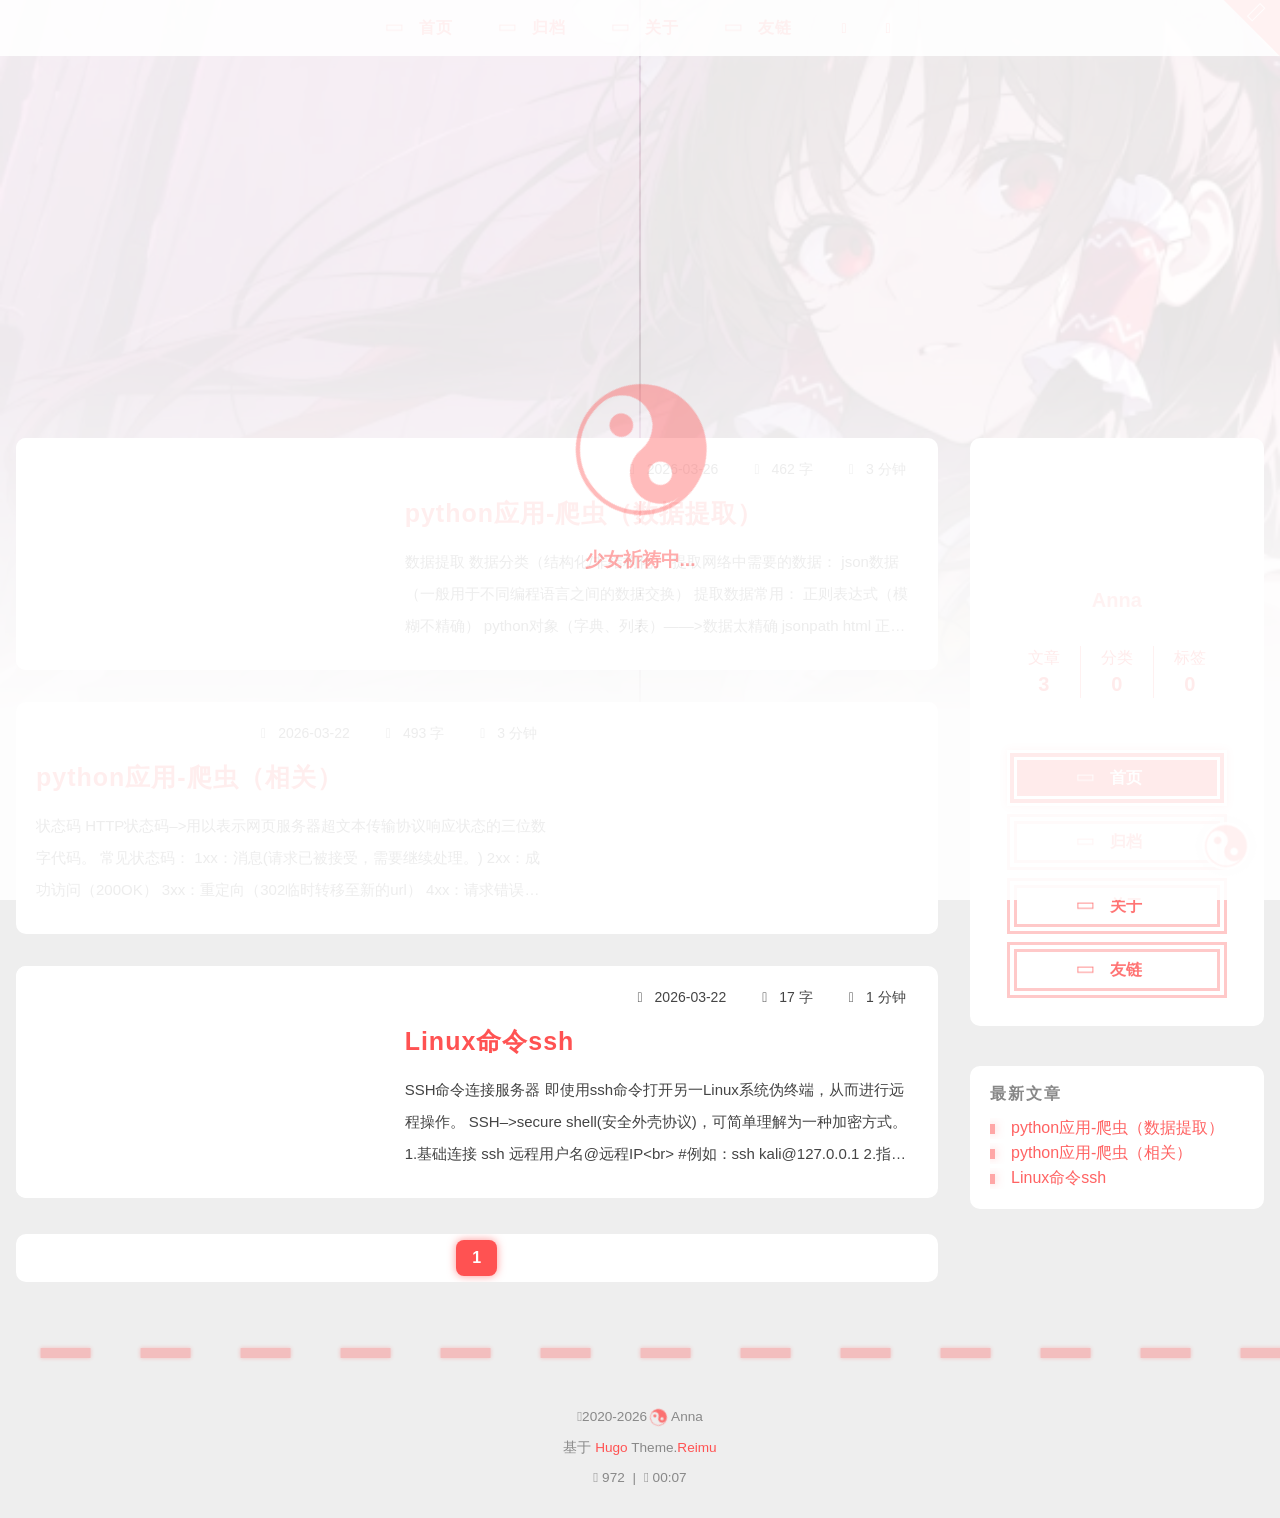
<file: page/1/index.html>
<!DOCTYPE html>
<html lang="zh-cn">
  <head>
    <title>https://lloyal-sudo.github.io/anna/</title>
    <link rel="canonical" href="https://lloyal-sudo.github.io/anna/">
    <meta charset="utf-8">
    <meta http-equiv="refresh" content="0; url=https://lloyal-sudo.github.io/anna/">
  </head>
</html>
</file>
